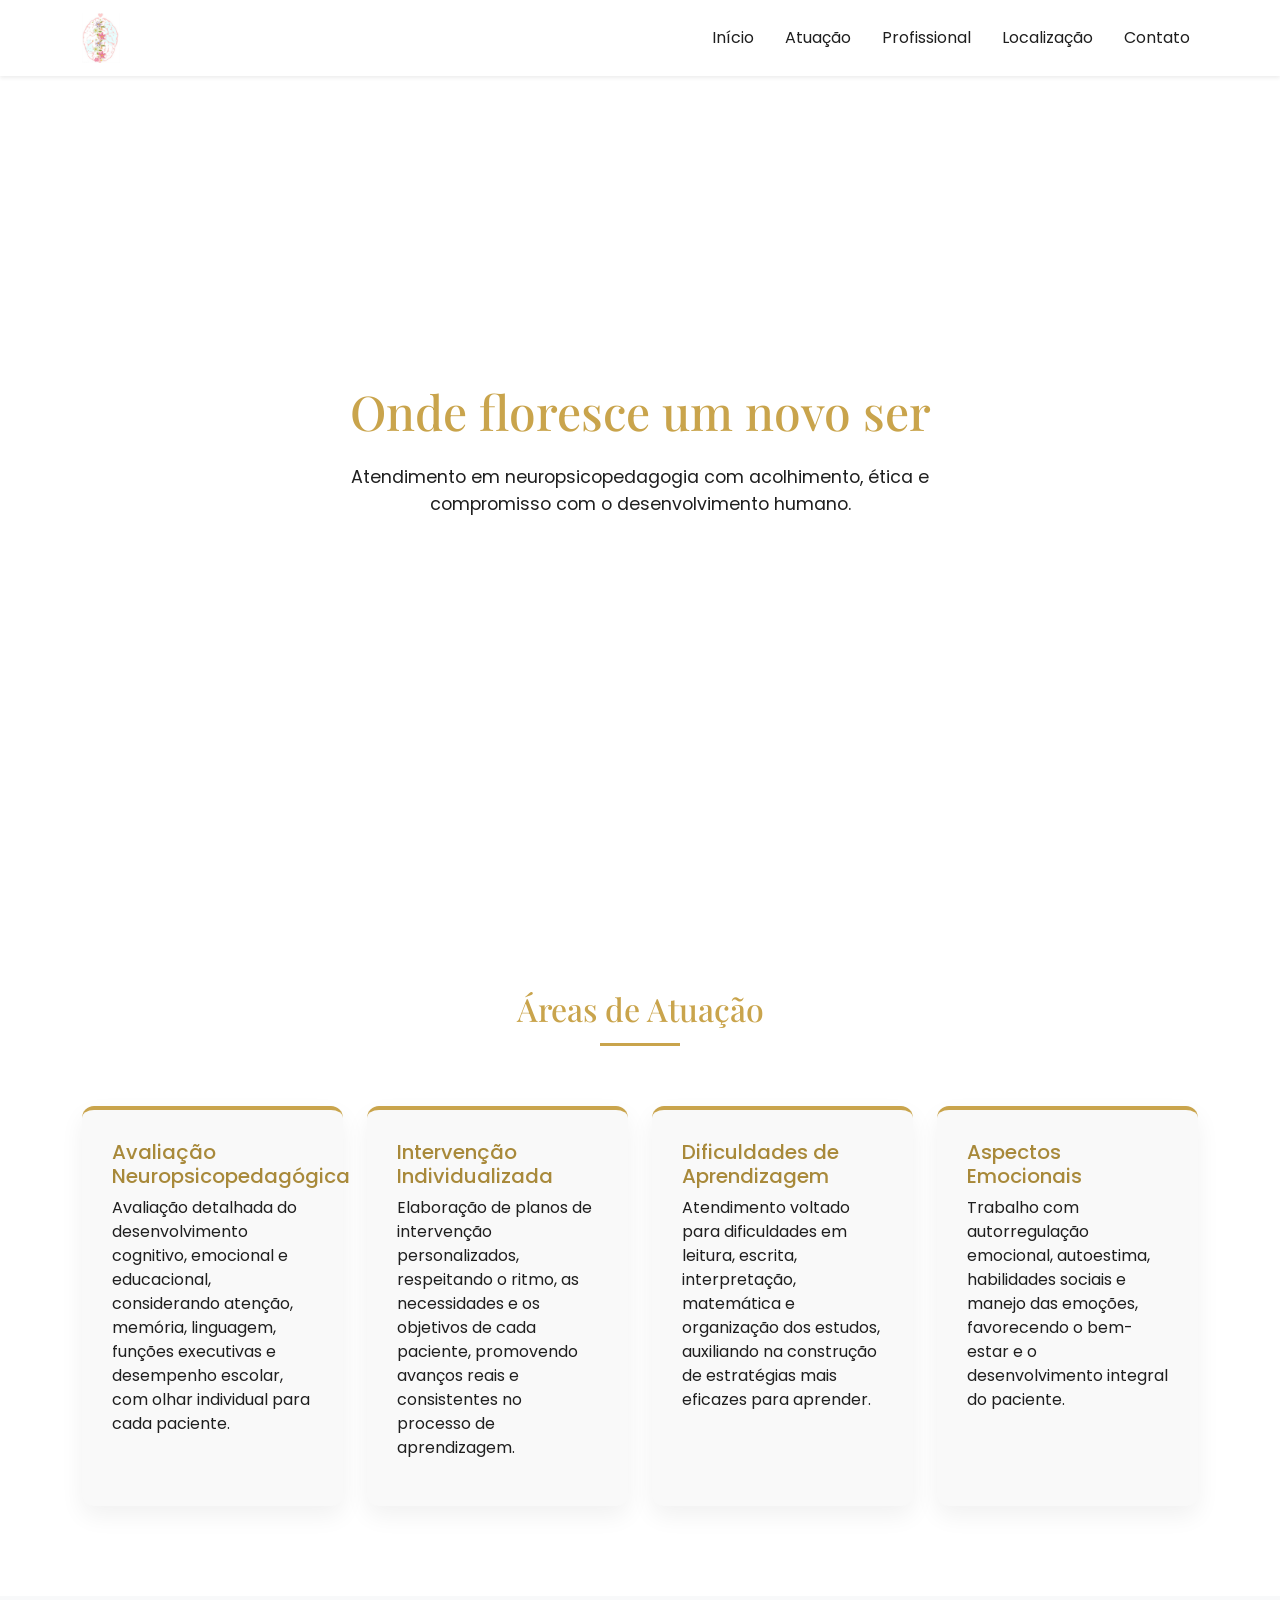
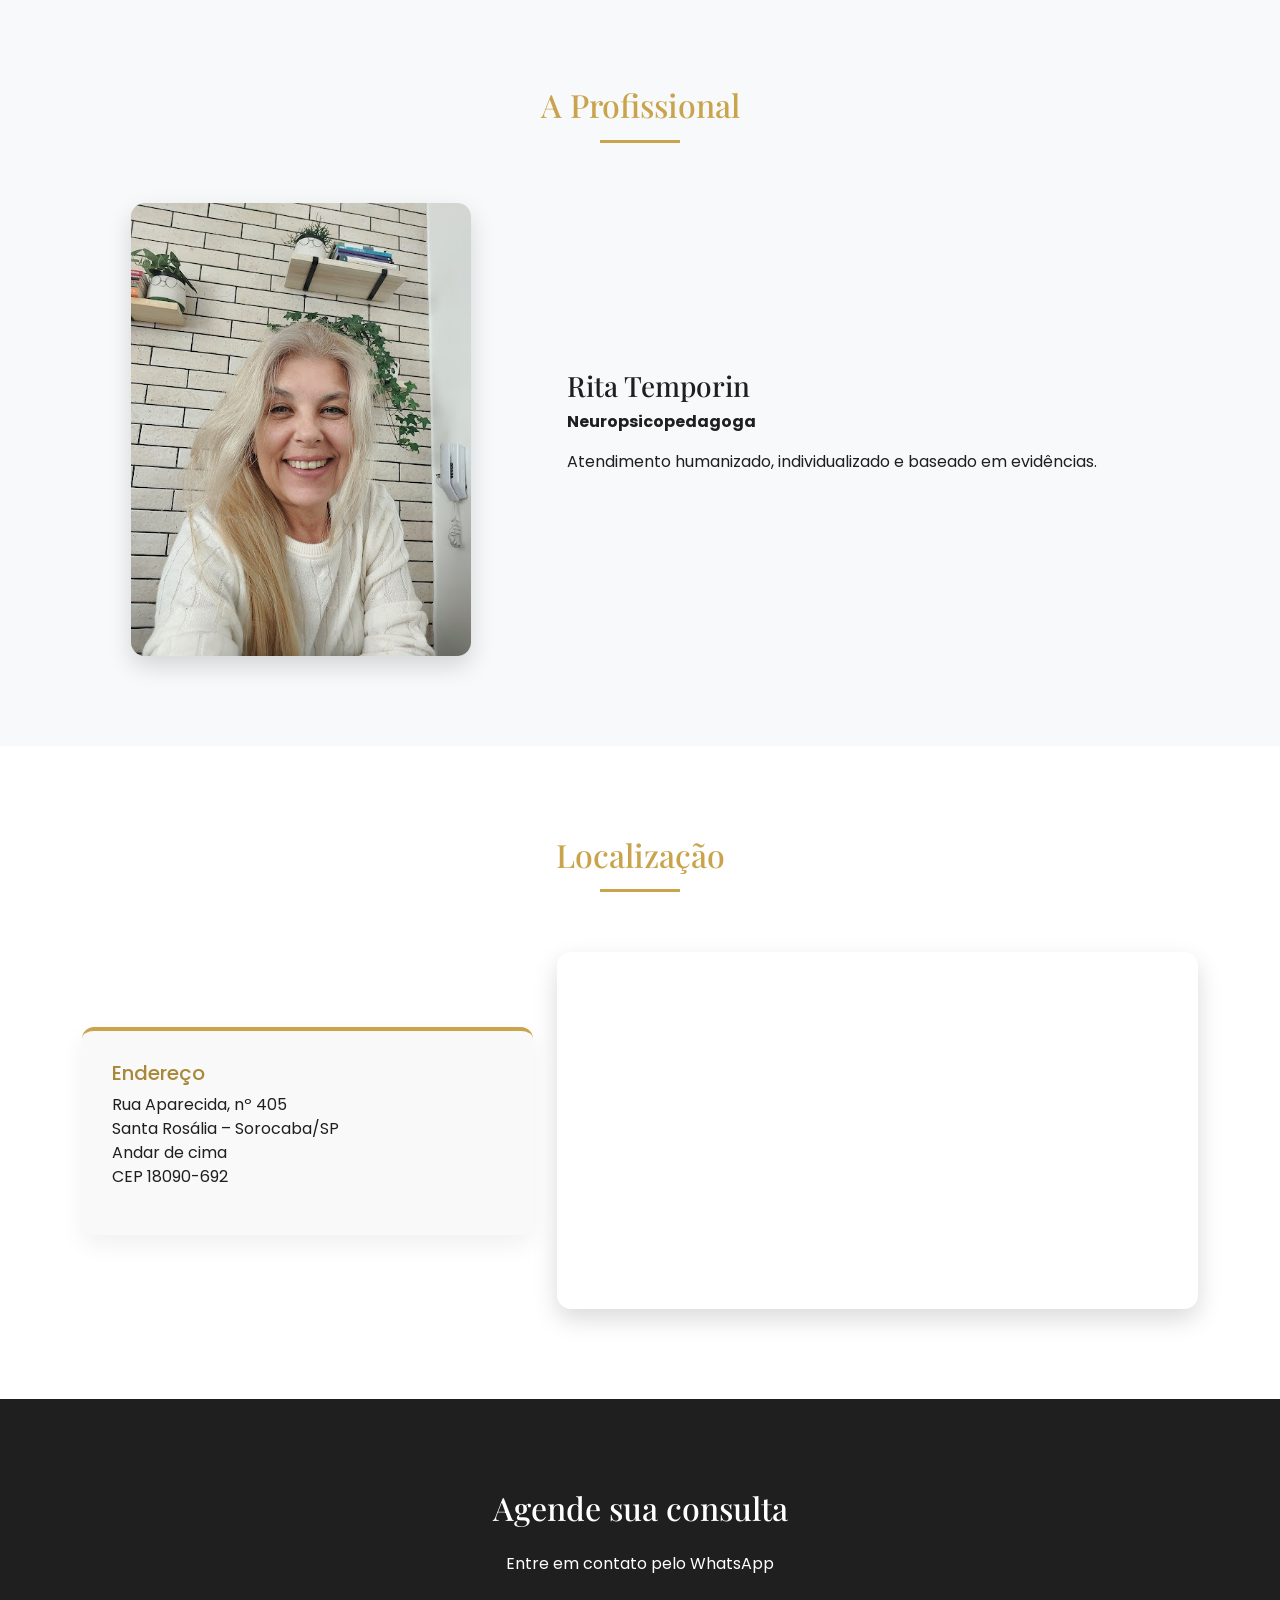
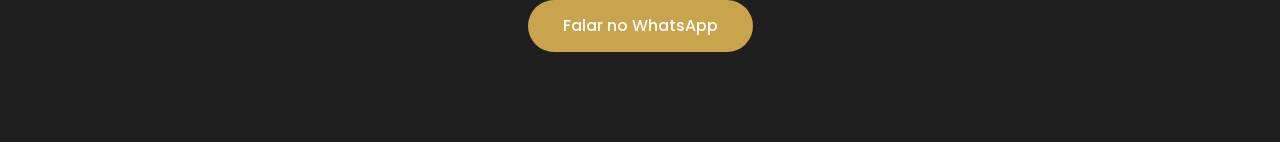
<file: index.html>
<!DOCTYPE html>
<html lang="pt-br">
<head>
<meta charset="UTF-8">
<title>Rita Temporin | Neuropsicopedagogia</title>
<meta name="viewport" content="width=device-width, initial-scale=1.0">

<link href="https://cdn.jsdelivr.net/npm/bootstrap@5.3.2/dist/css/bootstrap.min.css" rel="stylesheet">
<link href="https://fonts.googleapis.com/css2?family=Playfair+Display:wght@400;600&family=Poppins:wght@300;400;500&display=swap" rel="stylesheet">

<style>
:root{
    --gold: #c9a44c;
    --gold-dark: #a8893a;
    --white: #ffffff;
    --light: #f9f9f9;
    --dark: #1f1f1f;
}

body{
    font-family: 'Poppins', sans-serif;
    background: var(--white);
    color: var(--dark);
    scroll-behavior: smooth;
}

section{
    padding: 90px 0;
}

h1, h2, h3{
    font-family: 'Playfair Display', serif;
}

.navbar{
    background: var(--white);
}

.navbar-brand img{
    height: 50px;
}

.nav-link{
    color: var(--dark);
    margin-left: 15px;
}

.nav-link:hover{
    color: var(--gold);
}

.hero{
    min-height: 100vh;
    background: linear-gradient(rgba(255,255,255,0.92), rgba(255,255,255,0.92)),
                url('https://images.unsplash.com/photo-1521791136064-7986c2920216') center/cover;
    display: flex;
    align-items: center;
    text-align: center;
}

.hero h1{
    font-size: 3rem;
    color: var(--gold);
}

.hero p{
    font-size: 1.1rem;
    max-width: 700px;
    margin: auto;
}

.card-gold{
    border: none;
    padding: 30px;
    height: 100%;
    background: var(--light);
    box-shadow: 0 10px 25px rgba(0,0,0,0.06);
    border-top: 4px solid var(--gold);
    border-radius: 12px;
}

.card-gold h5{
    color: var(--gold-dark);
}

.section-title{
    text-align: center;
    margin-bottom: 60px;
}

.section-title h2{
    color: var(--gold);
}

.section-title span{
    display: block;
    width: 80px;
    height: 3px;
    background: var(--gold);
    margin: 15px auto 0;
}

.profissional-img{
    width: 100%;
    max-width: 340px;
    border-radius: 14px;
    box-shadow: 0 10px 25px rgba(0,0,0,0.15);
}

.contact{
    background: var(--dark);
    color: var(--white);
}

.btn-gold{
    background: var(--gold);
    color: var(--white);
    padding: 14px 35px;
    border-radius: 50px;
    font-weight: 500;
    border: none;
}

.btn-gold:hover{
    background: var(--gold-dark);
}

.map-box{
    border-radius: 14px;
    overflow: hidden;
    box-shadow: 0 10px 25px rgba(0,0,0,0.15);
}

@media (max-width: 768px){
    section{
        padding: 70px 20px;
    }
    .hero h1{
        font-size: 2.2rem;
    }
}
</style>
</head>
<body>

<nav class="navbar navbar-expand-lg fixed-top shadow-sm">
<div class="container">
    <a class="navbar-brand" href="#inicio">
        <img src="/imagens/logo.png" alt="Logo Rita Temporin">
    </a>
    <button class="navbar-toggler" type="button" data-bs-toggle="collapse" data-bs-target="#menu">
        <span class="navbar-toggler-icon"></span>
    </button>
    <div class="collapse navbar-collapse" id="menu">
        <ul class="navbar-nav ms-auto">
            <li class="nav-item"><a class="nav-link" href="#inicio">Início</a></li>
            <li class="nav-item"><a class="nav-link" href="#atuacao">Atuação</a></li>
            <li class="nav-item"><a class="nav-link" href="#profissional">Profissional</a></li>
            <li class="nav-item"><a class="nav-link" href="#localizacao">Localização</a></li>
            <li class="nav-item"><a class="nav-link" href="#contato">Contato</a></li>
        </ul>
    </div>
</div>
</nav>

<section id="inicio" class="hero">
<div class="container">
    <h1>Onde floresce um novo ser</h1>
    <p class="mt-4">
        Atendimento em neuropsicopedagogia com acolhimento, ética e compromisso
        com o desenvolvimento humano.
    </p>
</div>
</section>

<section id="atuacao">
<div class="container">
    <div class="section-title">
        <h2>Áreas de Atuação</h2>
        <span></span>
    </div>

    <div class="row g-4">
        <div class="col-md-6 col-lg-3">
            <div class="card-gold">
                <h5>Avaliação Neuropsicopedagógica</h5>
                <p>
                    Avaliação detalhada do desenvolvimento cognitivo, emocional e
                    educacional, considerando atenção, memória, linguagem, funções
                    executivas e desempenho escolar, com olhar individual para cada paciente.
                </p>
            </div>
        </div>

        <div class="col-md-6 col-lg-3">
            <div class="card-gold">
                <h5>Intervenção Individualizada</h5>
                <p>
                    Elaboração de planos de intervenção personalizados, respeitando
                    o ritmo, as necessidades e os objetivos de cada paciente,
                    promovendo avanços reais e consistentes no processo de aprendizagem.
                </p>
            </div>
        </div>

        <div class="col-md-6 col-lg-3">
            <div class="card-gold">
                <h5>Dificuldades de Aprendizagem</h5>
                <p>
                    Atendimento voltado para dificuldades em leitura, escrita,
                    interpretação, matemática e organização dos estudos,
                    auxiliando na construção de estratégias mais eficazes para aprender.
                </p>
            </div>
        </div>

        <div class="col-md-6 col-lg-3">
            <div class="card-gold">
                <h5>Aspectos Emocionais</h5>
                <p>
                    Trabalho com autorregulação emocional, autoestima,
                    habilidades sociais e manejo das emoções,
                    favorecendo o bem-estar e o desenvolvimento integral do paciente.
                </p>
            </div>
        </div>
    </div>
</div>
</section>

<section id="profissional" class="bg-light">
<div class="container">
    <div class="section-title">
        <h2>A Profissional</h2>
        <span></span>
    </div>

    <div class="row align-items-center g-5">
        <div class="col-md-5 text-center">
            <img src="/imagens/profissional.png" class="profissional-img" alt="Foto profissional">
        </div>
        <div class="col-md-7">
            <h3>Rita Temporin</h3>
            <p><strong>Neuropsicopedagoga</strong></p>
            <p>Atendimento humanizado, individualizado e baseado em evidências.</p>
        </div>
    </div>
</div>
</section>

<section id="localizacao">
<div class="container">
    <div class="section-title">
        <h2>Localização</h2>
        <span></span>
    </div>

    <div class="row g-4 align-items-center">
        <div class="col-md-5">
            <div class="card-gold">
                <h5>Endereço</h5>
                <p>
                    Rua Aparecida, nº 405<br>
                    Santa Rosália – Sorocaba/SP<br>
                    Andar de cima<br>
                    CEP 18090-692
                </p>
            </div>
        </div>
        <div class="col-md-7">
            <div class="map-box">
                <iframe
                    src="https://www.google.com/maps?q=Rua%20Aparecida%20405%20Santa%20Ros%C3%A1lia%20Sorocaba%20SP&output=embed"
                    width="100%" height="350" style="border:0;" loading="lazy">
                </iframe>
            </div>
        </div>
    </div>
</div>
</section>

<section id="contato" class="contact text-center">
<div class="container">
    <h2 class="mb-4">Agende sua consulta</h2>
    <p class="mb-4">Entre em contato pelo WhatsApp</p>
    <a href="https://wa.me/5515998312536" class="btn btn-gold">Falar no WhatsApp</a>
</div>
</section>

<script src="https://cdn.jsdelivr.net/npm/bootstrap@5.3.2/dist/js/bootstrap.bundle.min.js"></script>
</body>
</html>
</file>
